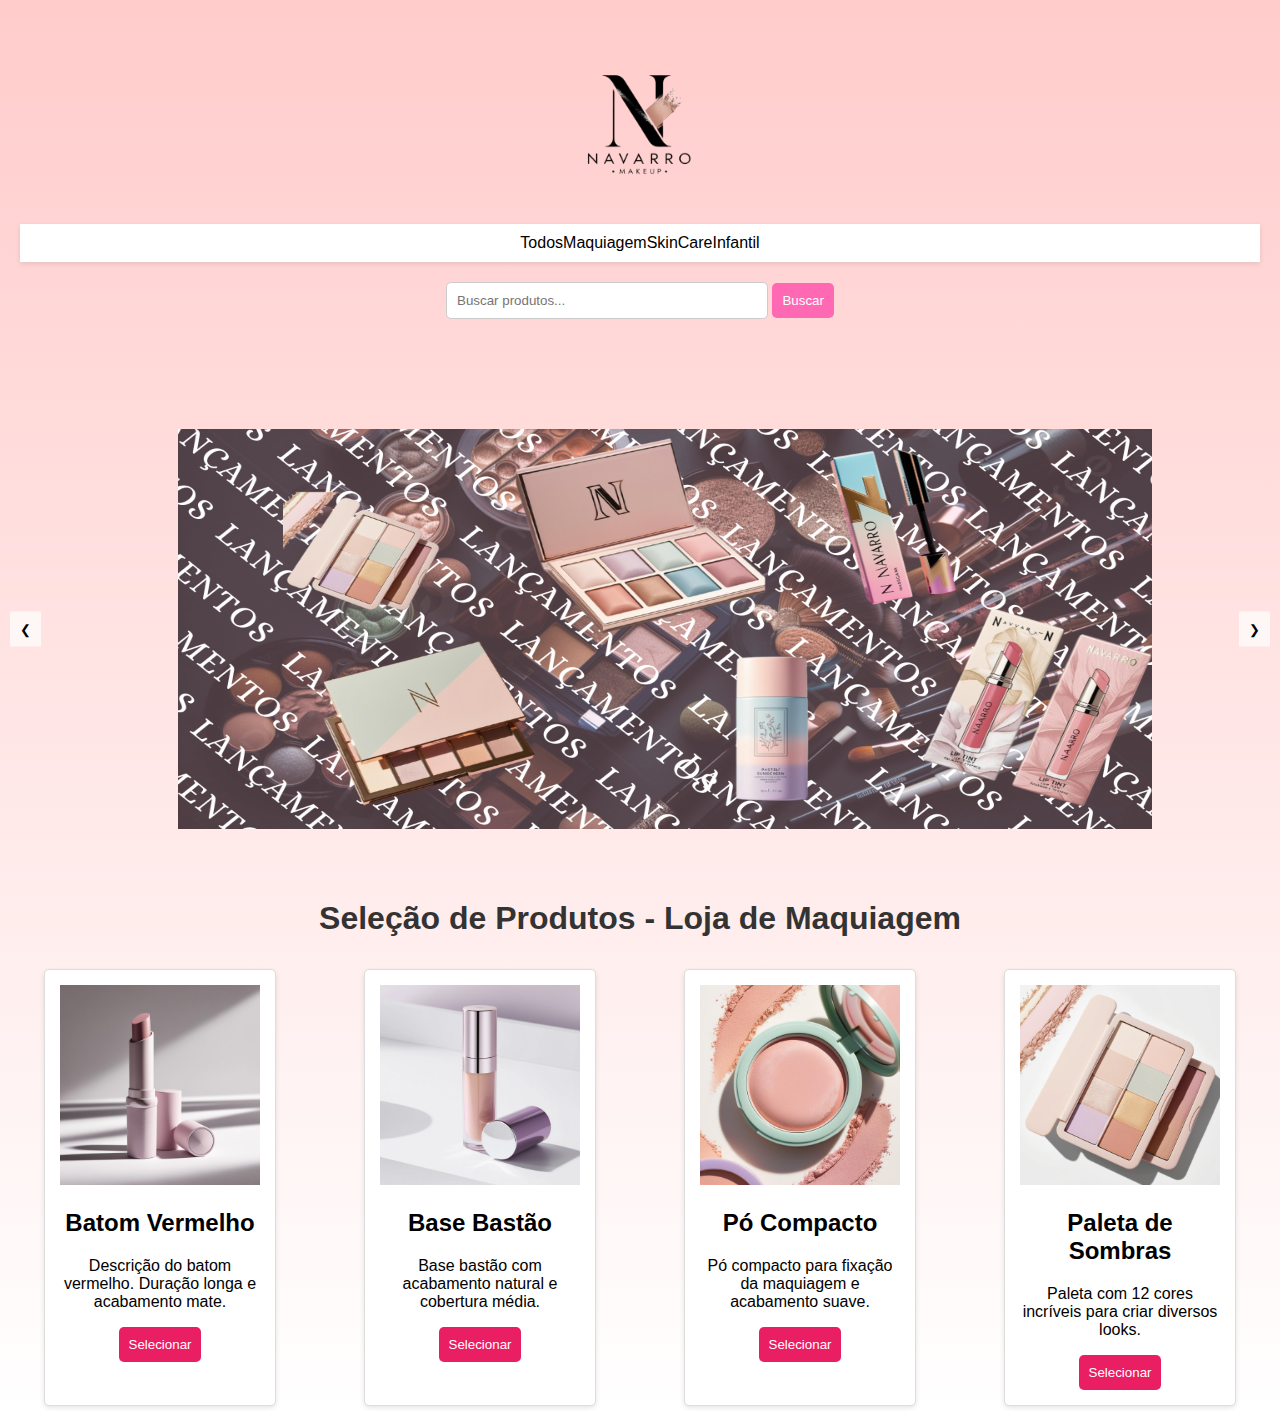
<file: index.html>
<!DOCTYPE html>
<html lang="pt-BR">
<head>
    <meta charset="UTF-8">
    <link rel="stylesheet" href="style.css">
    <meta name="viewport" content="width=device-width, initial-scale=1.0">
    <title>Site de Maquiagem</title>
</head>
<body>
<header>
    <img class="logo" src="Logo/Logo__N__Navarro_Makeup-removebg-preview.png" alt="Logo de Maquiagem">
    <div class="menu-container">
        <div class="menu">
            <div class="menu-item">Todos</div>
            <div class="menu-item">Maquiagem</div>
            <div class="menu-item">SkinCare</div>
            <div class="menu-item">Infantil</div>
        </div>
    </div>
    
    <div class="search-container">
        <input type="text" placeholder="Buscar produtos...">
        <button type="button">Buscar</button>
    </div>
</header>

<div class="carousel-container">
    <div class="carousel">
        <div class="carousel-images">
            <img src="Carrossel/1.png" alt="Produto 1">
            <img src="Carrossel/2.png"alt="Produto 2">
            <img src="Carrossel/3.png" alt="Produto 3">
        </div>
    </div>
    <button class="prev" onclick="moveSlide(-1)">❮</button>
    <button class="next" onclick="moveSlide(1)">❯</button>
</div>
<h1>Seleção de Produtos - Loja de Maquiagem</h1>
    <div class="product-container">
        <div class="product">
            <img src="Img/batom/Batom1.jpg" alt="Produto 1">
            <h2>Batom Vermelho</h2>
            <p>Descrição do batom vermelho. Duração longa e acabamento mate.</p>
            <button class="button">Selecionar</button>
        </div>
        <div class="product">
            <img src="Img/basetubo/BaseTubo.jpg" alt="Produto 2">
            <h2>Base Bastão</h2>
            <p>Base bastão com acabamento natural e cobertura média.</p>
            <button class="button">Selecionar</button>
        </div>
        <div class="product">
            <img src="Img/po/PoCompc.jpeg" alt="Produto 3">
            <h2>Pó Compacto</h2>
            <p>Pó compacto para fixação da maquiagem e acabamento suave.</p>
            <button class="button">Selecionar</button>
        </div>
        <div class="product">
            <img src="Img/paleta/paleta1.jpeg" alt="Produto 4">
            <h2>Paleta de Sombras</h2>
            <p>Paleta com 12 cores incríveis para criar diversos looks.</p>
            <button class="button">Selecionar</button>
        </div>
    </div>
<script src="script.js"></script>



</body>
</html>
</file>
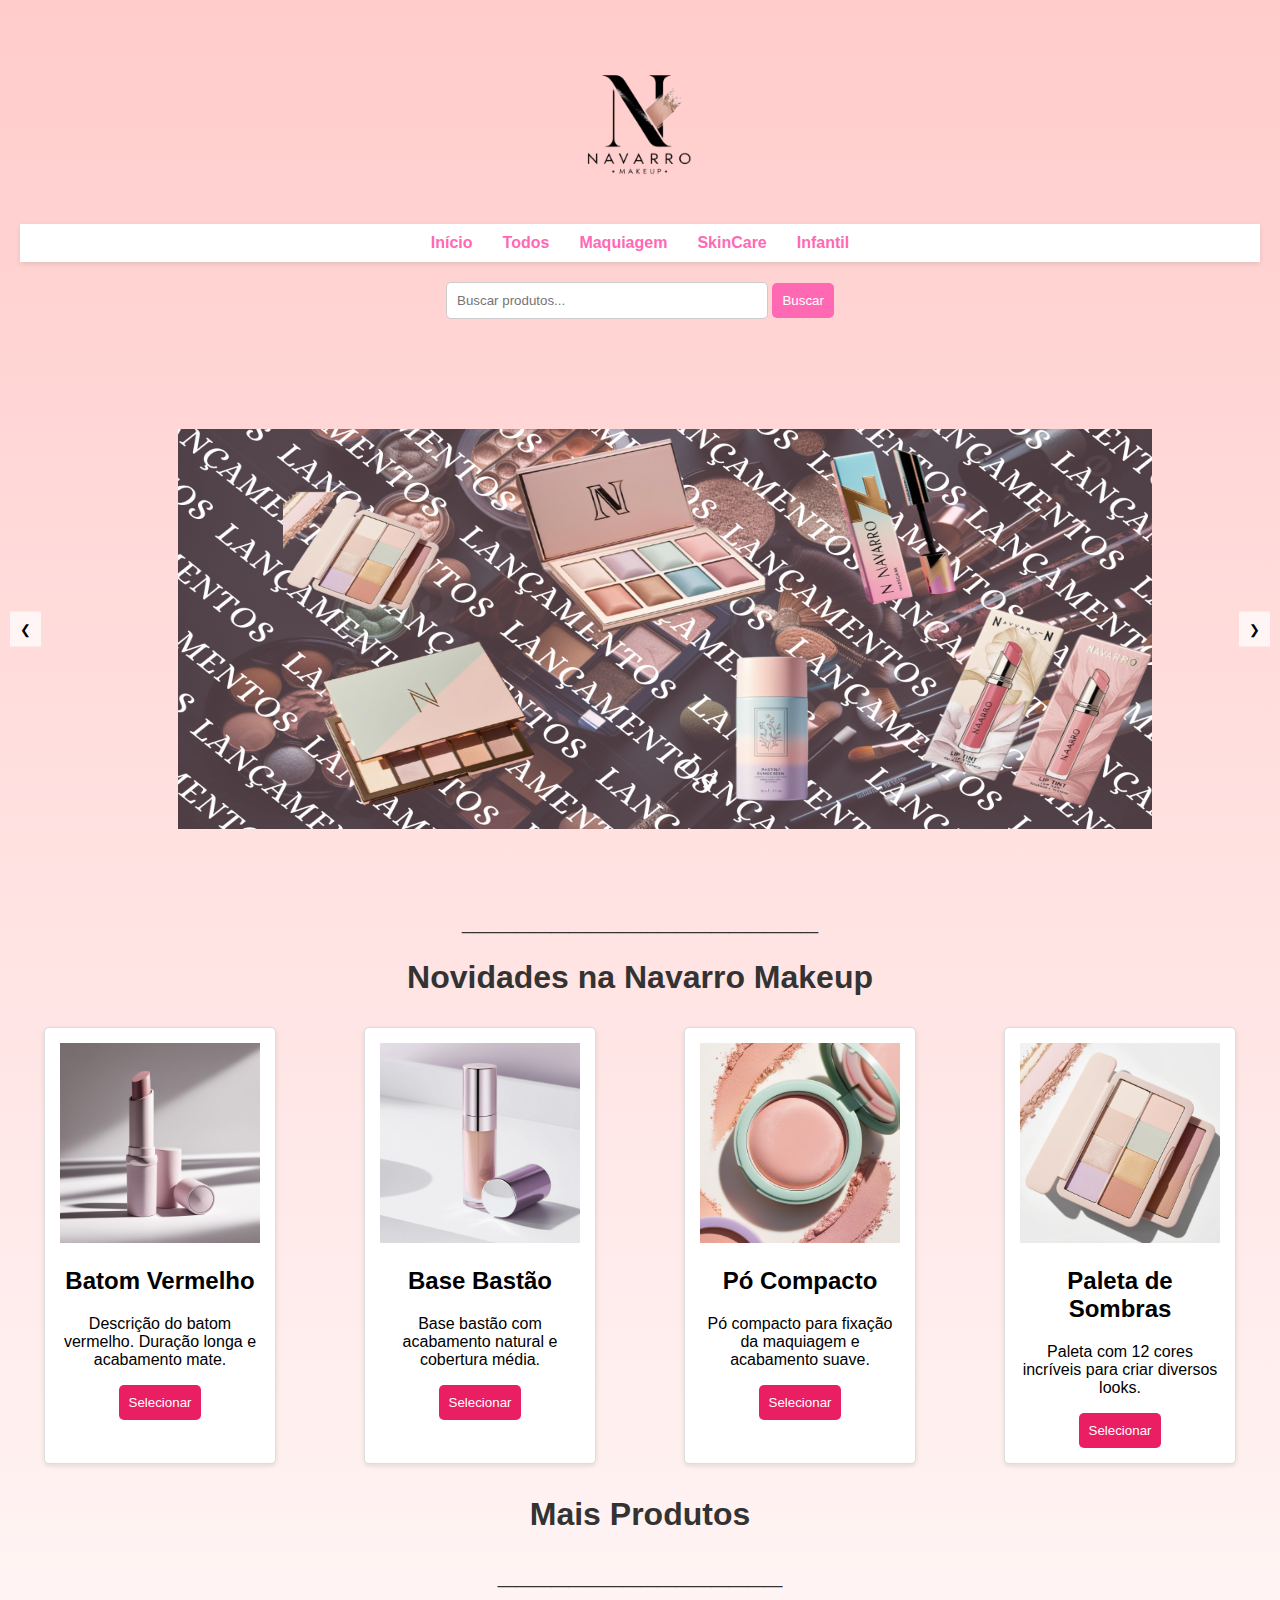
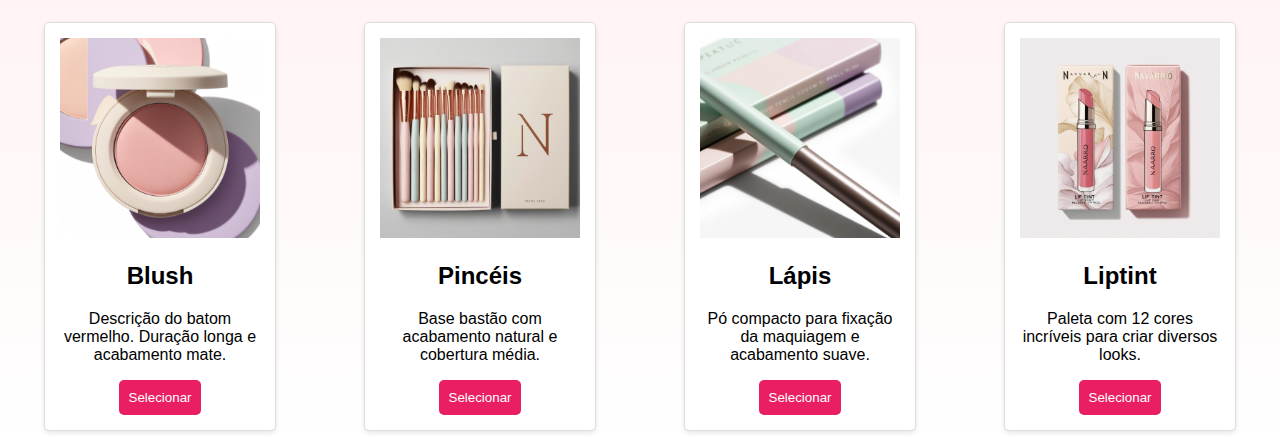
<file: all.html>
<!DOCTYPE html>
<html lang="pt-BR">
<head>
    <meta charset="UTF-8">
    <link rel="stylesheet" href="style.css">
    <meta name="viewport" content="width=device-width, initial-scale=1.0">
    <title>Navarro Makeup</title>
</head>
<body>
<header>
    <img class="logo" src="Logo/Logo__N__Navarro_Makeup-removebg-preview.png" alt="Logo de Maquiagem">
    <div class="menu-container">
        <div class="menu">
            <div class="menu-item"><a href="index.html" rel="next">Início</a> </div>
            <div class="menu-item"><a href="all.html" rel="next">Todos</a> </div>
            <div class="menu-item"><a href="make.html" rel="next">Maquiagem</a> </div>
            <div class="menu-item"><a href="skin.html" rel="next">SkinCare</a></div>
            <div class="menu-item"><a href="child.html" rel="next">Infantil</a></div>
        </div>
    </div>
    
    <div class="search-container">
        <input type="text" placeholder="Buscar produtos...">
        <button type="button">Buscar</button>
    </div>
</header>

<div class="carousel-container">
    <div class="carousel">
        <div class="carousel-images">
            <img src="Carrossel/1.png" alt="Produto 1">
            <img src="Carrossel/2.png"alt="Produto 2">
            <img src="Carrossel/3.png" alt="Produto 3">
        </div>
    </div>
    <button class="prev" onclick="moveSlide(-1)">❮</button>
    <button class="next" onclick="moveSlide(1)">❯</button>
</div>
<h1>____________________</h1>
<h1>Novidades na Navarro Makeup</h1>
    <div class="product-container">
        <div class="product">
            <img src="Img/batom/Batom1.jpg" alt="Produto 1">
            <h2>Batom Vermelho</h2>
            <p>Descrição do batom vermelho. Duração longa e acabamento mate.</p>
            <button class="button">Selecionar</button>
        </div>
        <div class="product">
            <img src="Img/basetubo/BaseTubo.jpg" alt="Produto 2">
            <h2>Base Bastão</h2>
            <p>Base bastão com acabamento natural e cobertura média.</p>
            <button class="button">Selecionar</button>
        </div>
        <div class="product">
            <img src="Img/po/PoCompc.jpeg" alt="Produto 3">
            <h2>Pó Compacto</h2>
            <p>Pó compacto para fixação da maquiagem e acabamento suave.</p>
            <button class="button">Selecionar</button>
        </div>
        <div class="product">
            <img src="Img/paleta/paleta1.jpeg" alt="Produto 4">
            <h2>Paleta de Sombras</h2>
            <p>Paleta com 12 cores incríveis para criar diversos looks.</p>
            <button class="button">Selecionar</button>
        </div>
    </div>
    <h1>Mais Produtos</h1>
    <h1>________________</h1>
    <div class="product-container">
        <div class="product">
            <img src="Img/blush/Blush2.jpeg" alt="Produto 5">
            <h2>Blush</h2>
            <p>Descrição do batom vermelho. Duração longa e acabamento mate.</p>
            <button class="button">Selecionar</button>
        </div>
        <div class="product">
            <img src="Img/pincel/pincel1.jpeg" alt="Produto 6">
            <h2>Pincéis</h2>
            <p>Base bastão com acabamento natural e cobertura média.</p>
            <button class="button">Selecionar</button>
        </div>
        <div class="product">
            <img src="Img/lapis/lapis2.jpeg" alt="Produto 7">
            <h2>Lápis</h2>
            <p>Pó compacto para fixação da maquiagem e acabamento suave.</p>
            <button class="button">Selecionar</button>
        </div>
        <div class="product">
            <img src="Img/liptint/liptint1.jpeg" alt="Produto 8">
            <h2>Liptint</h2>
            <p>Paleta com 12 cores incríveis para criar diversos looks.</p>
            <button class="button">Selecionar</button>
        </div>
    </div>
<script src="script.js"></script>



</body>
</html>
</file>
<file: style.css>
body {
    font-family: Arial, sans-serif;
    background: linear-gradient(to bottom, #ffcccb, #ffffff);
    margin: 0;
    padding: 0;
}
header {
    text-align: center;
    padding: 20px;
}
.logo {
    width: 200px;
}


/*----Carrossel-----*/
.search-container {
    margin: 20px auto;
}
.search-container input[type="text"] {
    padding: 10px;
    width: 300px;
    border: 1px solid #ccc;
    border-radius: 5px;
    outline: none;
}
.search-container button {
    padding: 10px;
    background-color: #ff69b4;
    border: none;
    color: white;
    border-radius: 5px;
    cursor: pointer;
}
.carousel {
    display: flex;
    overflow: hidden;
    position: relative;
    width: 80%;
    margin: 20px auto;
    border-radius: 10px;
}
.carousel img {
    width: 1000px;
    height: 400px;
    padding: 50px;
    align-items: center;
    transition: transform 0.5s ease;
}
.carousel-images {
    display: flex;
    transition: transform 0.5s ease;
}
.carousel-container {
    position: relative;
}
.prev, .next {
    position: absolute;
    top: 50%;
    transform: translateY(-50%);
    background-color: rgba(255, 255, 255, 0.7);
    border: none;
    cursor: pointer;
    padding: 10px;
}
.prev {
    left: 10px;
}
.next {
    right: 10px;
}

/*-----Menu-----*/
.menu-container {
    background-color: white;
    padding: 10px 0;
    box-shadow: 0 2px 5px rgba(0, 0, 0, 0.1);
}
.menu {
    display: flex;
    justify-content: center;
    align-items: center;
}

.menu-item a{
    text-decoration: none;
    margin: 0 15px;
    cursor: pointer;
    color: #ff69b4;
    font-weight: bold; 
}

/*-----Produtos-----*/
h1 {
    text-align: center;
    color: #333;
    
}

.product-container {
    display: flex;
    flex-wrap: wrap;
    justify-content: space-around;
}

.product {
    background-color: #fff;
    border: 1px solid #ddd;
    border-radius: 5px;
    margin: 10px;
    padding: 15px;
    width: 200px;
    text-align: center;
    box-shadow: 0 2px 5px rgba(0, 0, 0, 0.1);
    transition: transform 0.2s;
}

.product:hover {
    transform: scale(1.05);
}

.product img {
    max-width: 100%;
    height: auto;
}

.button {
    background-color: #e91e63;
    color: white;
    border: none;
    padding: 10px;
    border-radius: 5px;
    cursor: pointer;
    transition: background-color 0.3s;
}

.button:hover {
    background-color: #d81b60;
}
</file>
